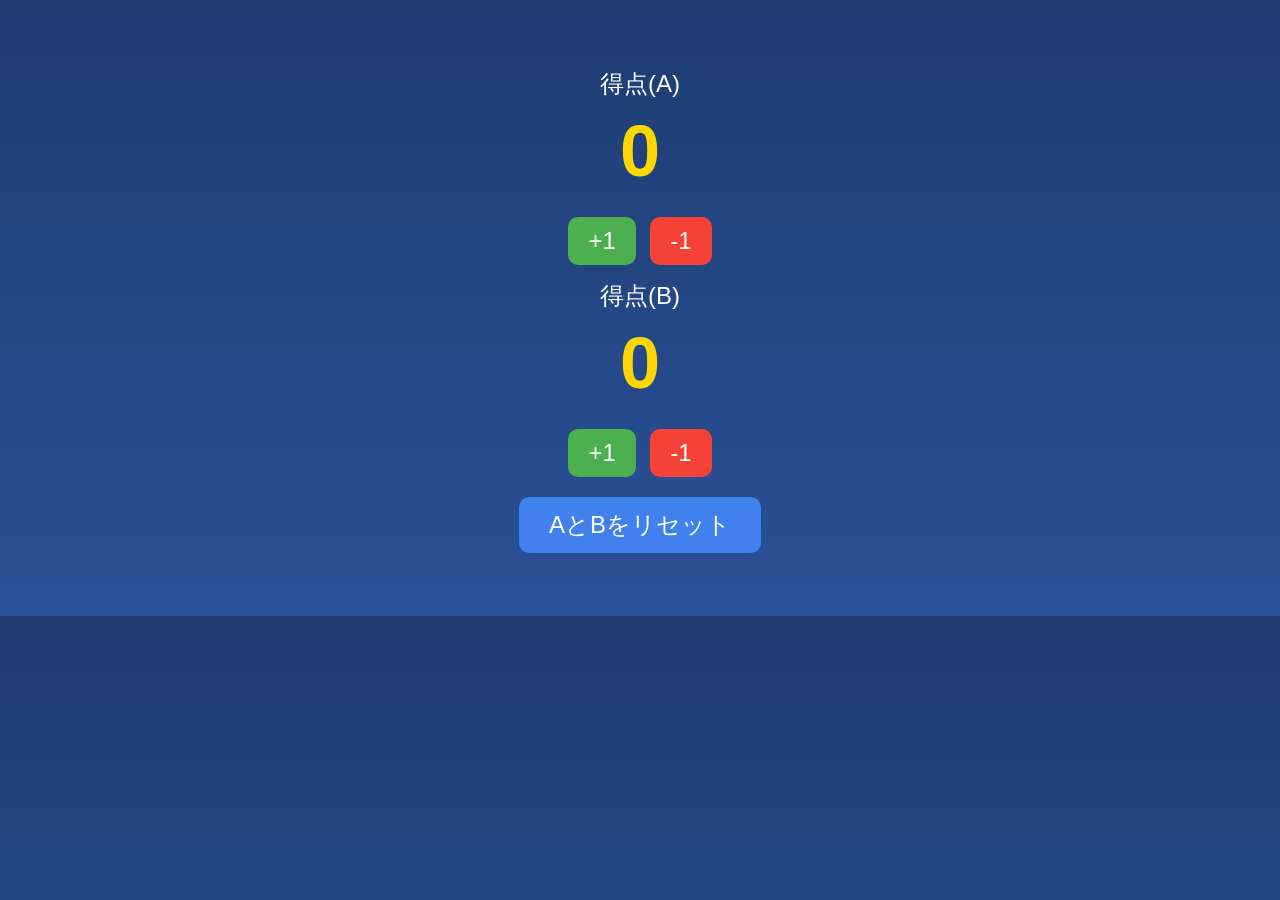
<file: index.html>
<!DOCTYPE html>
<html lang="ja">
<head>
    <link rel="stylesheet" href="style.css">
    <meta charset="UTF-8">
    <meta name="viewport" content="width=device-width, initial-scale=1.0">
    <title>得点表</title>
</head>
<body>
    <p>得点(A)</p>
    <p id="score-a">0</p>
    <button id="add-a">+1</button>
    <button id="remove-a">-1</button>

    <p>得点(B)</p>
    <p id="score-b">0</p>
    <button id="add-b">+1</button>
    <button id="remove-b">-1</button>

    <p></p>
    <button id="reset">AとBをリセット</button>

    <script src="test.js"></script>
</body>

</html>
</file>
<file: style.css>
body {
    font-family: 'Arial', sans-serif;
    background: linear-gradient(to bottom, #1e3c72, #2a5298); /* 青系グラデーション */
    color: #fff;
    text-align: center;
    padding: 50px;
}

p {
    font-size: 24px;
    margin: 10px 0 5px 0;
}

#score-a, #score-b {
    font-size: 72px;
    margin: 10px 0 20px 0;
    font-weight: bold;
    color: #ffd700; /* ゴールドで見やすく */
}

button {
    font-size: 24px;
    padding: 10px 20px;
    margin: 5px;
    border: none;
    border-radius: 10px;
    cursor: pointer;
    transition: transform 0.1s, background 0.2s;
}

/* 各ボタン色を分ける */
#add-a { background-color: #4caf50; color: #fff; }
#remove-a { background-color: #f44336; color: #fff; }
#add-b { background-color: #4caf50; color: #fff; }
#remove-b { background-color: #f44336; color: #fff; }
#reset { background-color: #4181ee; color: #fff; padding: 12px 30px; }

/* ホバーで少し大きくなるアニメーション */
button:hover {
    transform: scale(1.2);
    opacity: 0.9;
}
</file>
